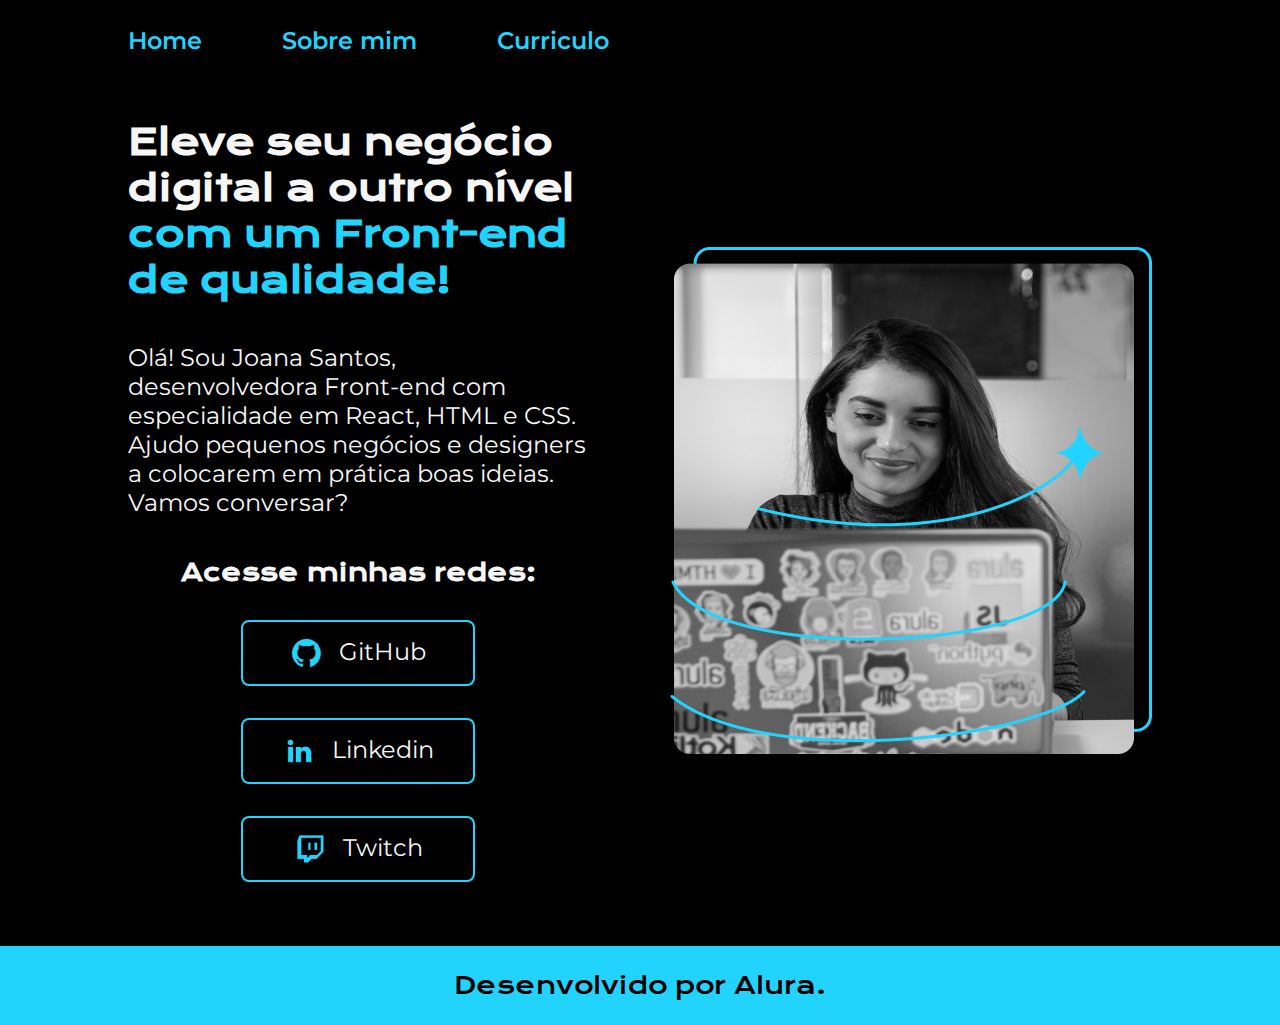
<file: index.html>
<!DOCTYPE html>
<html lang="en">
<head>
    <meta charset="UTF-8">
    <meta name="viewport" content="width=device-width, initial-scale=1.0">
    <title>Portifolio 2</title>
    <link rel="stylesheet" href="./styles/style.css">
</head>
<body>
    <header class="cabecalho">
        <nav class="cabecalho__menu">
            <a class="cabecalho__menu__link" href="index.html">Home</a>
            <a class="cabecalho__menu__link" href="about.html">Sobre mim</a>
            <a class="cabecalho__menu__link" href="curriculo.html">Curriculo</a>
        </nav>
    </header>
    <main class="apresentacao">
       <section class="apresentacao__conteudo">
           <h1 class="apresentacao__conteudo__titulo">Eleve seu negócio digital a outro nível <strong class="titulo-destaque">com um Front-end de qualidade!</strong></h1>
           <p class="apresentacao__conteudo__texto">Olá! Sou Joana Santos, desenvolvedora Front-end com especialidade em React, HTML e CSS. Ajudo pequenos negócios e designers a colocarem em prática boas ideias. Vamos conversar?</p>
           <div class="apresentacao__links">
                <h2 class="apresentacao__links__subtitulo">Acesse minhas redes:</h2>
               <a class="apresentacao__links__navegacao" href="#">
                <img src="assets/github.png" alt="">
                GitHub
            </a>
            <a class="apresentacao__links__navegacao" href="#">
                <img src="assets/linkedin.png" alt="">
                Linkedin
            </a>
            <a class="apresentacao__links__navegacao" href="#">
                <img src="assets/twitch.png" alt="">
                Twitch
            </a>
           </div>
       </section>
        <img class="apresentacao__imagem" src="./assets/Imagem.png" alt="Foto da Joana Santos programando">
    </main>
    <footer class="rodape">
        <p>Desenvolvido por Alura.</p>
    </footer>
</body>
</html>
</file>
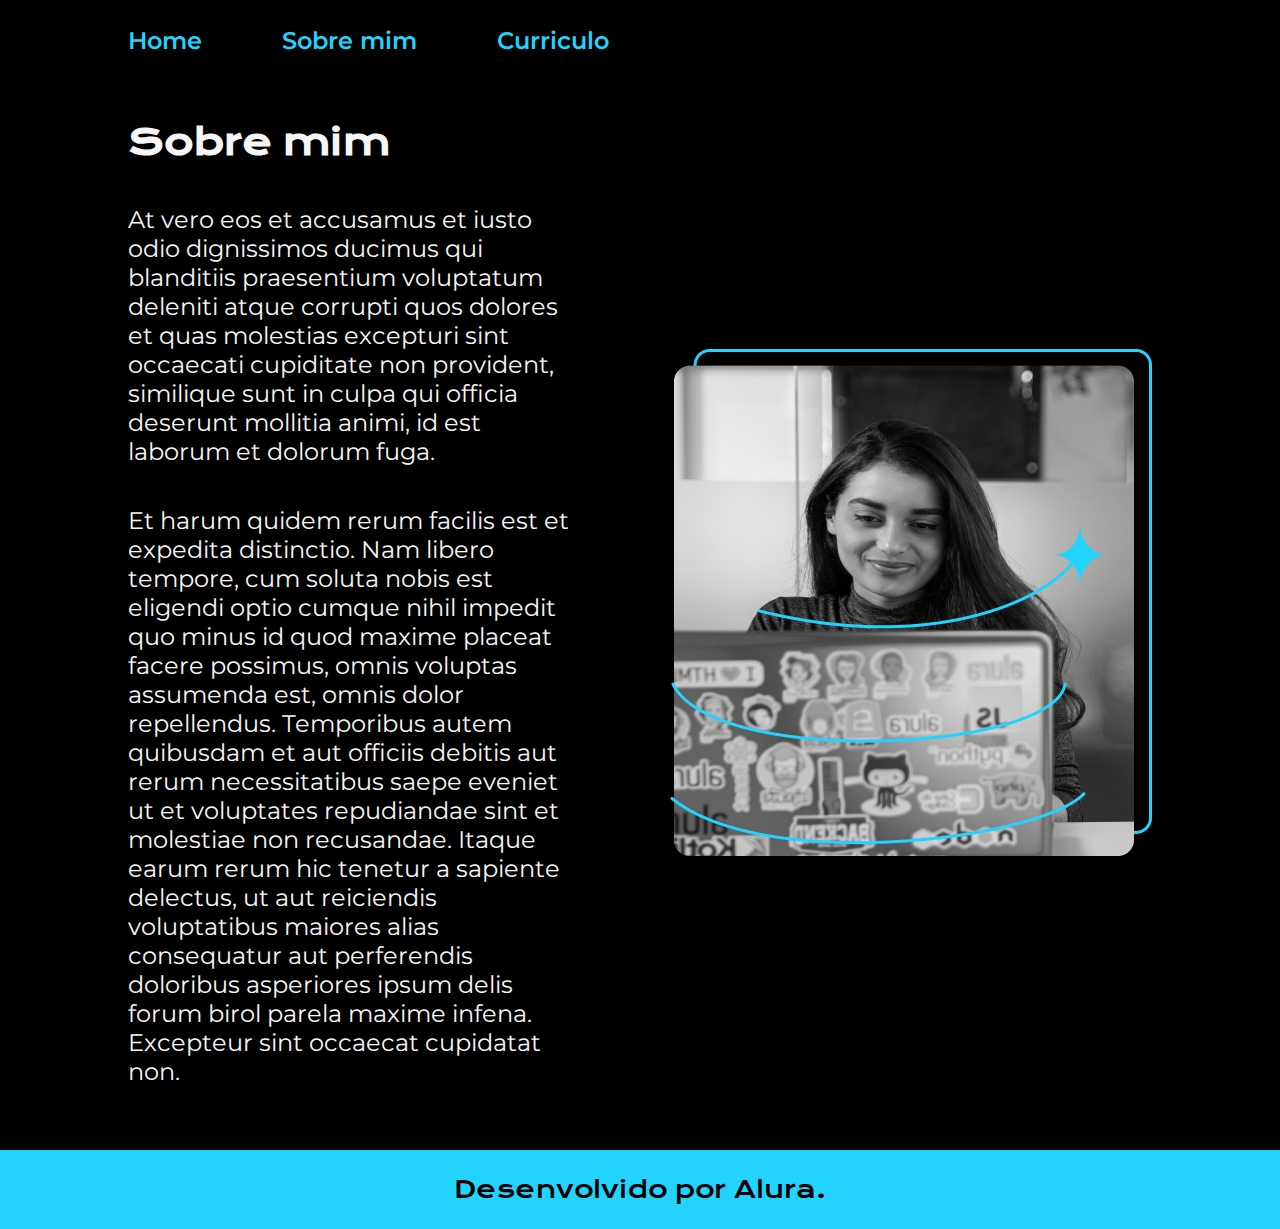
<file: about.html>
<!DOCTYPE html>
<html lang="pt-br">
<head>
    <meta charset="UTF-8">
    <meta name="viewport" content="width=device-width, initial-scale=1.0">
    <title>Sobre mim</title>
    <link rel="stylesheet" href="./styles/style.css">
</head>
<body>
    <header class="cabecalho">
        <nav class="cabecalho__menu">
        <a class="cabecalho__menu__link" href="index.html">Home</a>
        <a class="cabecalho__menu__link" href="about.html">Sobre mim</a>
        <a class="cabecalho__menu__link" href="curriculo.html">Curriculo</a>
    </header>

    <main class="apresentacao">
        <section class="apresentacao__conteudo">
            <h1 class="apresentacao__conteudo__titulo">Sobre mim</h1>
            <p class="apresentacao__conteudo__texto">
                At vero eos et accusamus et iusto odio dignissimos ducimus qui blanditiis praesentium voluptatum deleniti atque corrupti quos dolores et quas molestias excepturi sint occaecati cupiditate non provident, similique sunt in culpa qui officia deserunt mollitia animi, id est laborum et dolorum fuga.
            </p>
            <p class="apresentacao__conteudo__texto">
                Et harum quidem rerum facilis est et expedita distinctio. Nam libero tempore, cum soluta nobis est eligendi optio cumque nihil impedit quo minus id quod maxime placeat facere possimus, omnis voluptas assumenda est, omnis dolor repellendus. Temporibus autem quibusdam et aut officiis debitis aut rerum necessitatibus saepe eveniet ut et voluptates repudiandae sint et molestiae non recusandae. Itaque earum rerum hic tenetur a sapiente delectus, ut aut reiciendis voluptatibus maiores alias consequatur aut perferendis doloribus asperiores ipsum delis forum birol parela maxime infena. Excepteur sint occaecat cupidatat non.

            </p>
        </section>
        <img class="apresentacao__imagem" src="./assets/Imagem.png" alt="Foto da Joana Santos programando">        
    </main>

    <footer class="rodape">
        <p>Desenvolvido por Alura.</p>
    </footer>
</body>
</html>
</file>
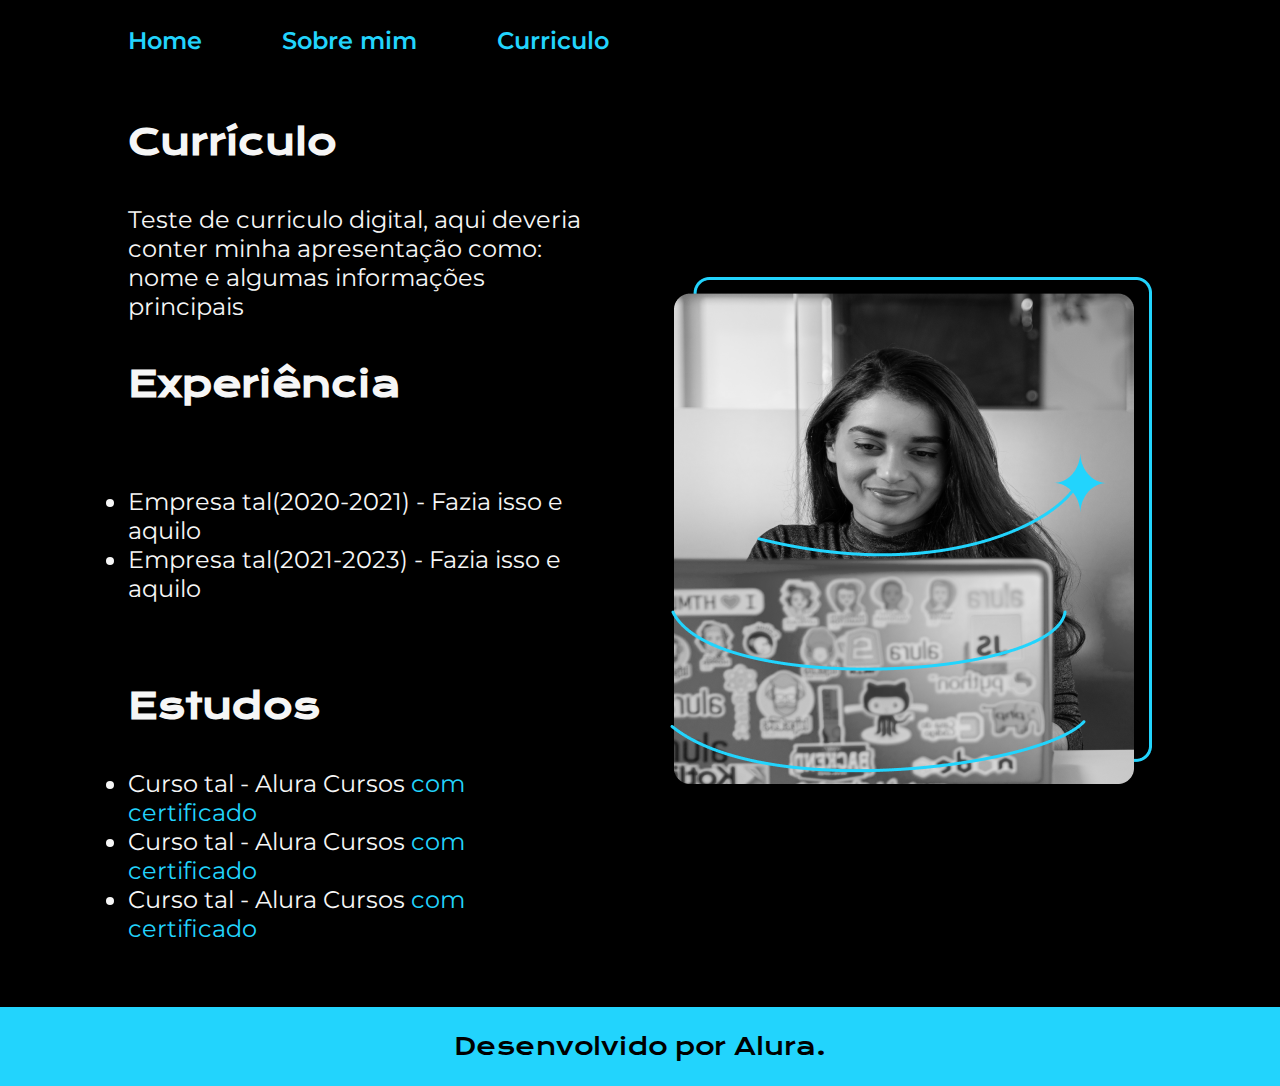
<file: curriculo.html>
<!DOCTYPE html>
<html lang="pt-br">
<head>
    <meta charset="UTF-8">
    <meta name="viewport" content="width=device-width, initial-scale=1.0">
    <title>Curriculo</title>
    <link rel="stylesheet" href="./styles/style.css">
</head>
<body>
    <header class="cabecalho">
        <nav class="cabecalho__menu">
            <a class="cabecalho__menu__link" href="index.html">Home</a>
            <a class="cabecalho__menu__link" href="about.html">Sobre mim</a>
            <a class="cabecalho__menu__link" href="curriculo.html">Curriculo</a>
        </nav>
    </header>
    
    <main class="apresentacao">
        <section class="apresentacao__conteudo">
            <h1 class="apresentacao__conteudo__titulo">Currículo</h1>
            <p class="apresentacao__conteudo__texto">Teste de curriculo digital, aqui deveria conter minha apresentação como: nome e algumas informações principais</p>
            <h2 class="apresentacao__conteudo__titulo">Experiência</h2>
            <p class="apresentacao__conteudo__texto">
                <ul class="apresentacao__conteudo__texto">
                    <li>Empresa tal(2020-2021) - Fazia isso e aquilo</li>
                    <li>Empresa tal(2021-2023) - Fazia isso e aquilo</li>
                </ul>
            </p>
            <h2 class="apresentacao__conteudo__titulo">Estudos</h2>
            <div class="apresentacao__conteudo__texto">
                <ul class="apresentacao__conteudo__texto">
                    <li>Curso tal - Alura Cursos <a href="linkdocertificado">com certificado</a></li>
                    <li>Curso tal - Alura Cursos <a href="linkdocertificado">com certificado</a></li>
                    <li>Curso tal - Alura Cursos <a href="linkdocertificado">com certificado</a></li>  
                </ul>
            </div>
        </section>
        <img class="apresentacao__imagem" src="./assets/Imagem.png" alt="Foto da Joana Santos programando">
    </main>

    <footer class="rodape">
        <p>Desenvolvido por Alura.</p>
    </footer>
</body>
</html>
</file>
<file: styles/style.css>
@import url('https://fonts.googleapis.com/css2?family=Krona+One&family=Montserrat:wght@400;600&display=swap');

:root {
    --cor-primaria: #000000;
    --cor-secundaria: #f6f6f6;
    --cor-terciaria: #22D4FD;
    --cor-hover-1: #272727;
    --cor-hover-2: #f566e9;

    --font-primaria: 'Krona One', sans-serif;
    --font-secundaria: 'Montserrat', sans-serif;
}

* {
    margin: 0;
    padding: 0;
}


body {
    box-sizing: border-box;
    background-color: var(--cor-primaria);
    color: var(--cor-secundaria);
}

.cabecalho {
    padding: 2% 0% 0% 10%;
}

.cabecalho__menu {
    display: flex;
    gap: 80px;
    
}

.cabecalho__menu__link{
    font-family: var(--font-secundaria);
    font-size: 1.5rem;
    font-weight: 600;
    color: var(--cor-terciaria);
    text-decoration: none;
}

.apresentacao{
    padding: 5% 10%;
    display: flex;
    align-items: center;
    justify-content: space-between;
    gap: 82px;
}

.apresentacao__conteudo {
    width: 50%;   
    display: flex;
    flex-direction: column;
    gap: 40px;
}

.apresentacao__conteudo__titulo {
    font-size: 2.25rem;
    font-family: var(--font-primaria);
}

.titulo-destaque {
    color: var(--cor-terciaria);
}

.apresentacao__conteudo__texto {
    font-size: 1.5rem;
    font-family: var(--font-secundaria);
}

.apresentacao__conteudo__texto a {
    text-decoration: none;
    color: var(--cor-terciaria);
 }

.apresentacao__links {
    display: flex;
    flex-direction: column;
    justify-content: space-between; 
    align-items: center;
    gap: 32px;
}

.apresentacao__links__subtitulo {
    font-family: var(--font-primaria);
    font-weight: 600;
    font-size: 1.5rem;
}

.apresentacao__links__navegacao {
    display: flex;
    justify-content: center;
    gap: 16px;
    border: 2px solid var(--cor-terciaria);
    width: 50%;
    text-align: center;
    border-radius: 8px;
    font-size: 1.5rem;
    font-weight: 400;
    padding: 15px 0;
    text-decoration: none;
    color: var(--cor-secundaria);
    font-family: var(--font-secundaria);
}

.apresentacao__links__link:hover {
    background-color: var(--cor-hover-1);
    border: 2px solid var(--cor-hover-2);
}

.apresentacao__imagem {
    width: 50%;
}

.rodape {
    padding: 24px;
    color: var(--cor-primaria);
    background-color: var(--cor-terciaria);
    text-align: center;
    font-family: var(--font-primaria);
    font-size: 1.5rem;
    font-weight: 400;
}

@media (max-width: 1200px) {

    .cabecalho{
        padding: 10%;

    }

    .cabecalho__menu{
        justify-content: center;
    }

    .apresentacao{
        flex-direction: column-reverse;
        padding: 5%;
    }

    .apresentacao__conteudo {
        width: auto;
    }
}
</file>
